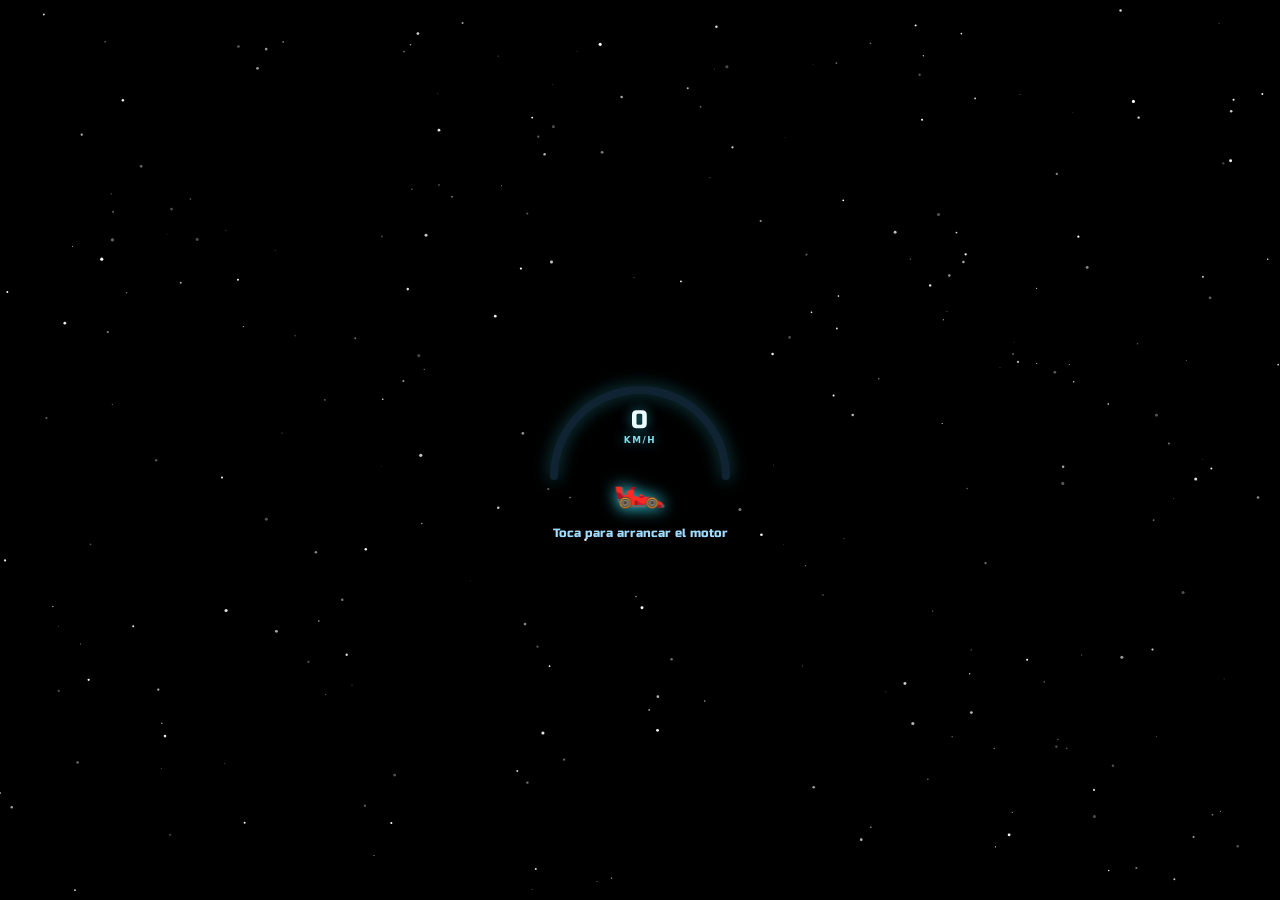
<file: index.html>
<!DOCTYPE html>
<html lang="es">
<head>
<meta charset="UTF-8">
<meta name="viewport" content="width=device-width, initial-scale=1">
<title>Feliz día de los Carritos Hot Wheels</title>
<link href="https://fonts.googleapis.com/css2?family=Russo+One&display=swap" rel="stylesheet">
<link rel="stylesheet" href="estilos.css?v=18">
</head>
<body>
<canvas id="estrellas"></canvas>

<section id="portada">
  <div class="tablero">
    <svg class="medidor" id="medidor" viewBox="0 0 220 140" role="progressbar" aria-label="Carga del motor" aria-valuemin="0" aria-valuemax="100" aria-valuenow="0">
      <path class="medidor-base" d="M24 116 A86 86 0 0 1 196 116"></path>
      <path class="medidor-carga" id="arcoCarga" pathLength="100" d="M24 116 A86 86 0 0 1 196 116"></path>
    </svg>
    <div class="lectura"><span id="velocidad">0</span><small>KM/H</small></div>
    <button id="pistaInicio" aria-label="Tocar para arrancar el motor">
      <span class="carro-inicio" id="carroInicio">🏎️</span>
    </button>
  </div>
  <p id="textoInicio">Toca para arrancar el motor</p>
</section>

<section id="galaxia" hidden>
  <h1 id="titulo"></h1>
  <main class="escena" id="escena">
    <div class="camara">
      <div class="mundo" id="mundo">
        <canvas id="suelo" width="1000" height="1000"></canvas>
      </div>
    </div>
  </main>
  <p class="pista">Toca una foto para abrir su mensaje</p>
</section>

<audio id="musica" src="musica.mp3" loop preload="none"></audio>
<button id="controlMusica" type="button" aria-label="Silenciar música" aria-pressed="true" hidden>♫ Música: activa</button>

<div class="modal" id="modal" hidden>
  <div class="paquete" id="paquete">
    <div class="logo">HOT WHEELS</div>
    <p id="mensaje"></p>
    <small>Toca para cerrar</small>
  </div>
</div>

<script src="script.js?v=9"></script>
</body>
</html>
</file>
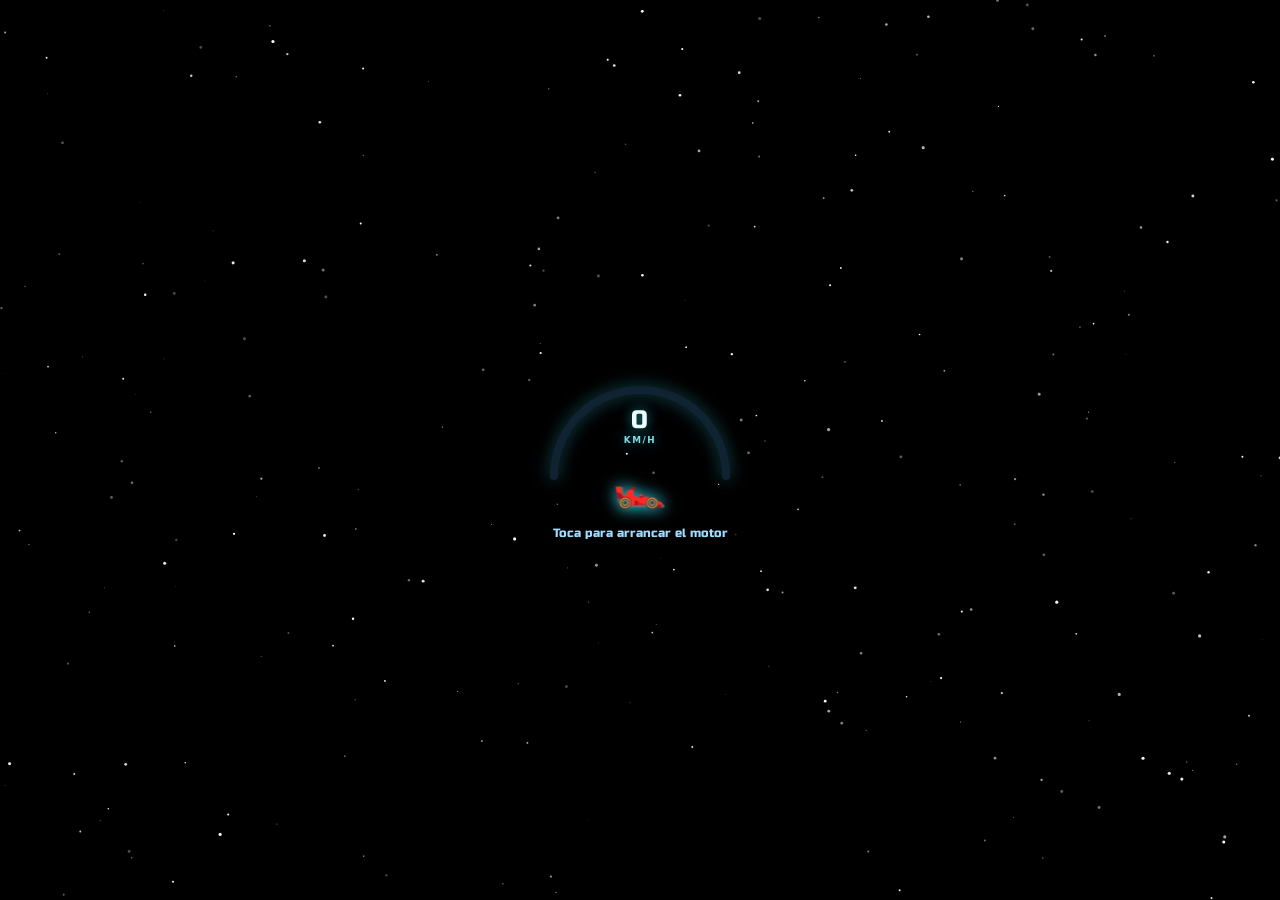
<file: hotwheels/index.html>
<!DOCTYPE html>
<html lang="es">
<head>
<meta charset="UTF-8">
<meta name="viewport" content="width=device-width, initial-scale=1">
<title>Feliz día de los Carritos Hot Wheels</title>
<link href="https://fonts.googleapis.com/css2?family=Russo+One&display=swap" rel="stylesheet">
<link rel="stylesheet" href="estilos.css?v=18">
</head>
<body>
<canvas id="estrellas"></canvas>

<section id="portada">
  <div class="tablero">
    <svg class="medidor" id="medidor" viewBox="0 0 220 140" role="progressbar" aria-label="Carga del motor" aria-valuemin="0" aria-valuemax="100" aria-valuenow="0">
      <path class="medidor-base" d="M24 116 A86 86 0 0 1 196 116"></path>
      <path class="medidor-carga" id="arcoCarga" pathLength="100" d="M24 116 A86 86 0 0 1 196 116"></path>
    </svg>
    <div class="lectura"><span id="velocidad">0</span><small>KM/H</small></div>
    <button id="pistaInicio" aria-label="Tocar para arrancar el motor">
      <span class="carro-inicio" id="carroInicio">🏎️</span>
    </button>
  </div>
  <p id="textoInicio">Toca para arrancar el motor</p>
</section>

<section id="galaxia" hidden>
  <h1 id="titulo"></h1>
  <main class="escena" id="escena">
    <div class="camara">
      <div class="mundo" id="mundo">
        <canvas id="suelo" width="1000" height="1000"></canvas>
      </div>
    </div>
  </main>
  <p class="pista">Toca una foto para abrir su mensaje</p>
</section>

<div class="modal" id="modal" hidden>
  <div class="paquete" id="paquete">
    <div class="logo">HOT WHEELS</div>
    <p id="mensaje"></p>
    <small>Toca para cerrar</small>
  </div>
</div>

<script src="script.js?v=9"></script>
</body>
</html>
</file>
<file: estilos.css>
:root{--fondo:#000;--cian:#35e8ff;--naranja:#ff7a00;--rojo:#e4162b;--azul:#0a4fd6;--amarillo:#ffd400}
*{box-sizing:border-box;margin:0}
html,body{height:100%}
body{background:var(--fondo);color:#fff;font-family:"Russo One",system-ui,sans-serif;overflow:hidden}
#estrellas{position:fixed;inset:0;width:100%;height:100%;z-index:0}

/* ===== PORTADA ===== */
#portada{position:fixed;inset:0;z-index:5;display:flex;flex-direction:column;align-items:center;justify-content:center;gap:.65rem;text-align:center;padding:1.5rem;transition:opacity .6s ease}
#portada.salir{opacity:0;pointer-events:none}
.tablero{position:relative;width:min(76vw,250px);height:154px;display:flex;justify-content:center}
.medidor{position:absolute;inset:0;width:100%;height:140px;overflow:visible;filter:drop-shadow(0 0 8px rgba(53,232,255,.34))}
.medidor path{fill:none;stroke-linecap:round}
.medidor-base{stroke:#102332;stroke-width:8}
.medidor-carga{stroke:var(--cian);stroke-width:8;stroke-dasharray:100;stroke-dashoffset:100;filter:drop-shadow(0 0 7px var(--cian))}
.lectura{position:absolute;top:48px;display:flex;flex-direction:column;align-items:center;gap:0;text-shadow:0 0 12px rgba(53,232,255,.55)}
#velocidad{font-size:1.55rem;line-height:1;color:#ecfdff}
.lectura small{margin-top:.2rem;font:600 .55rem/1 system-ui,sans-serif;letter-spacing:.18em;color:#83dce8}
#pistaInicio{position:absolute;left:50%;top:105px;width:200px;height:46px;transform:translateX(-50%);padding:0;border:0;background:none;cursor:pointer;touch-action:manipulation}
.carro-inicio{position:absolute;left:50%;top:0;transform:translateX(-50%) scaleX(-1);font-size:2.65rem;line-height:1;filter:drop-shadow(0 0 8px var(--cian));will-change:left,transform}
#portada.arrancando .carro-inicio{animation:acelerar .18s ease-in-out infinite alternate}
@keyframes acelerar{from{transform:translate(-50%,0) scaleX(-1) rotate(-3deg)}to{transform:translate(-50%,-4px) scaleX(-1) rotate(3deg)}}
#textoInicio{min-height:1.2em;color:#9fdcff;font-size:.78rem}
#controlMusica{position:fixed;top:1rem;right:1rem;z-index:8;padding:.55rem .8rem;border:1px solid var(--cian);border-radius:6px;background:#06121ddd;color:#e9fdff;font:600 .78rem system-ui,sans-serif;cursor:pointer;box-shadow:0 0 12px #35e8ff55}
#controlMusica[hidden]{display:none}
#controlMusica:hover{background:#0a4fd6}

/* ===== GALAXIA 3D (la cámara se controla desde script.js con --rz, --tilt y --k) ===== */
#galaxia{position:relative;z-index:1;height:100%;display:flex;flex-direction:column;align-items:center;opacity:0;transition:opacity 1.2s ease}
#galaxia.entrar{opacity:1}
h1#titulo{margin-top:3vh;padding:0 1rem;text-align:center;font-weight:400;font-size:clamp(1.3rem,4.5vw,2.2rem);line-height:1.2;color:#e9fdff;text-shadow:0 0 8px var(--cian),0 0 24px var(--cian),0 0 48px var(--azul);position:relative;z-index:2;pointer-events:none}
.escena{position:relative;flex:1;width:100%;perspective:1700px;overflow:hidden;cursor:grab;touch-action:none;user-select:none;-webkit-user-select:none;--rz:0;--orbita:0;--tilt:68;--k:.9}
.escena:active{cursor:grabbing}
.camara{position:absolute;left:50%;top:56%;width:0;height:0;transform-style:preserve-3d;transform:scale(var(--k)) rotateX(calc(var(--tilt) * 1deg))}
.mundo{transform-style:preserve-3d;transform:rotateZ(calc(var(--rz) * 1deg))}
@keyframes brillo{from{opacity:.7}to{opacity:1}}

#suelo{position:absolute;left:-500px;top:-500px;width:1000px;height:1000px;border-radius:50%;animation:brillo 4s ease-in-out infinite alternate}
.planeta-centro{position:absolute;left:0;top:0;width:0;height:0;transform-style:preserve-3d}
.portador-esfera{position:absolute;left:0;top:0;width:0;height:0;z-index:1;transform-origin:0 0;transform:rotateX(calc(var(--tilt) * -1deg))}
.anillo-planeta{position:absolute;left:-110px;top:-110px;width:220px;height:220px;border:12px solid var(--cian);border-radius:50%;box-shadow:0 0 15px var(--cian),0 0 34px rgba(53,232,255,.78);transform:rotateZ(calc(var(--orbita) * 1deg - 18deg));pointer-events:none}
.anillo-planeta.secundario{left:-96px;top:-96px;width:192px;height:192px;border-width:5px;opacity:.9}
.anillo-planeta::before{content:"";position:absolute;inset:8px;border:2px solid rgba(186,250,255,.82);border-radius:50%;box-shadow:0 0 9px rgba(53,232,255,.65)}
.anillo-planeta.atras{z-index:0;clip-path:inset(0 0 50% 0)}
.anillo-planeta.delante{z-index:2;clip-path:inset(50% 0 0 0)}

.punto{position:absolute;left:0;top:0;width:0;height:0;transform-style:preserve-3d}
.contra{transform-style:preserve-3d;transform:rotateZ(calc(var(--rz) * -1deg))}
.de-pie{position:absolute;transform-origin:50% 100%;transform:rotateX(calc(var(--tilt) * -1deg))}
img{-webkit-user-drag:none;user-select:none}

.esfera-negra{position:absolute;z-index:1;width:122px;height:122px;left:-61px;top:-61px;border-radius:50%;background:radial-gradient(circle at 31% 24%,#d3e7ef 0,#627782 5%,#29343b 18%,#111820 43%,#05080c 70%,#000 100%);box-shadow:inset -20px -12px 28px #000e,inset 8px 6px 18px rgba(190,248,255,.35),0 0 24px rgba(53,232,255,.65),0 0 58px rgba(53,232,255,.35)}
.esfera-negra::before,.esfera-negra::after{content:"";position:absolute;pointer-events:none}
.esfera-negra::before{inset:0;border-radius:50%;background:radial-gradient(circle at 31% 24%,#fff9,rgba(202,250,255,.22) 18%,transparent 42%);filter:blur(2px);transform:rotateZ(calc(var(--orbita) * 1deg));transform-origin:center}
.esfera-negra::after{left:12%;bottom:-4px;width:76%;height:13px;border-radius:50%;background:var(--cian);filter:blur(12px);opacity:.65}
.planeta{border-radius:50%;box-shadow:0 0 18px var(--glow,#fff8),inset -6px -6px 14px #0008}
.frase{position:absolute;white-space:nowrap;font-size:20px;color:#8dffe6;text-shadow:0 0 10px #35e8ff,0 0 22px #35e8ff}
.ramo{position:absolute;bottom:0;display:block;height:auto;filter:drop-shadow(0 0 8px #35e8ff)}

.tarjeta{position:absolute;bottom:0;left:-52px;width:104px;height:150px;cursor:pointer;border:0;padding:0;border-radius:9px;overflow:hidden;background:linear-gradient(160deg,var(--c1),var(--c2));box-shadow:0 0 20px rgba(53,232,255,.55);display:flex;flex-direction:column;color:#fff;font-family:inherit}
.tarjeta .marca{background:#0006;font-size:.55rem;padding:.28rem;text-align:center;color:var(--amarillo)}
.tarjeta .foto{flex:1;margin:.3rem;border-radius:6px;background:#0003;display:grid;place-items:center;font-size:2rem;overflow:hidden}
.tarjeta .foto img{width:100%;height:100%;object-fit:cover}
.tarjeta .pie{padding:.28rem;font-size:.55rem;text-align:center;background:#0006}
.pista{position:relative;z-index:2;margin-bottom:2.5vh;padding:0 1rem;text-align:center;font-size:.85rem;color:#9fdcff;opacity:.8;pointer-events:none}

/* ===== MENSAJE ===== */
.modal{position:fixed;inset:0;z-index:10;display:grid;place-items:center;background:#000a;backdrop-filter:blur(6px);cursor:pointer}
.modal[hidden]{display:none}
.paquete{width:min(82vw,340px);aspect-ratio:3/4.4;border-radius:16px;padding:1.4rem;display:flex;flex-direction:column;justify-content:space-between;text-align:center;background:var(--fondo-t,var(--azul));box-shadow:0 0 0 3px var(--cian),0 0 40px var(--cian);animation:abrir .45s cubic-bezier(.2,1.3,.4,1)}
@keyframes abrir{from{transform:scale(.3) rotateY(90deg);opacity:0}}
.paquete .logo{font-size:1.5rem;color:var(--amarillo);background:var(--rojo);border-radius:30px 8px;padding:.35rem .8rem;transform:skew(-8deg);align-self:center}
.paquete p{font-size:clamp(1.4rem,6vw,1.9rem);line-height:1.2;text-shadow:2px 2px 0 #0007}
.paquete small{opacity:.7;font-family:system-ui,sans-serif}
@media (prefers-reduced-motion:reduce){.carro-inicio{animation:none}}
</file>
<file: hotwheels/estilos.css>
:root{--fondo:#000;--cian:#35e8ff;--naranja:#ff7a00;--rojo:#e4162b;--azul:#0a4fd6;--amarillo:#ffd400}
*{box-sizing:border-box;margin:0}
html,body{height:100%}
body{background:var(--fondo);color:#fff;font-family:"Russo One",system-ui,sans-serif;overflow:hidden}
#estrellas{position:fixed;inset:0;width:100%;height:100%;z-index:0}

/* ===== PORTADA ===== */
#portada{position:fixed;inset:0;z-index:5;display:flex;flex-direction:column;align-items:center;justify-content:center;gap:.65rem;text-align:center;padding:1.5rem;transition:opacity .6s ease}
#portada.salir{opacity:0;pointer-events:none}
.tablero{position:relative;width:min(76vw,250px);height:154px;display:flex;justify-content:center}
.medidor{position:absolute;inset:0;width:100%;height:140px;overflow:visible;filter:drop-shadow(0 0 8px rgba(53,232,255,.34))}
.medidor path{fill:none;stroke-linecap:round}
.medidor-base{stroke:#102332;stroke-width:8}
.medidor-carga{stroke:var(--cian);stroke-width:8;stroke-dasharray:100;stroke-dashoffset:100;filter:drop-shadow(0 0 7px var(--cian))}
.lectura{position:absolute;top:48px;display:flex;flex-direction:column;align-items:center;gap:0;text-shadow:0 0 12px rgba(53,232,255,.55)}
#velocidad{font-size:1.55rem;line-height:1;color:#ecfdff}
.lectura small{margin-top:.2rem;font:600 .55rem/1 system-ui,sans-serif;letter-spacing:.18em;color:#83dce8}
#pistaInicio{position:absolute;left:50%;top:105px;width:200px;height:46px;transform:translateX(-50%);padding:0;border:0;background:none;cursor:pointer;touch-action:manipulation}
.carro-inicio{position:absolute;left:50%;top:0;transform:translateX(-50%) scaleX(-1);font-size:2.65rem;line-height:1;filter:drop-shadow(0 0 8px var(--cian));will-change:left,transform}
#portada.arrancando .carro-inicio{animation:acelerar .18s ease-in-out infinite alternate}
@keyframes acelerar{from{transform:translate(-50%,0) scaleX(-1) rotate(-3deg)}to{transform:translate(-50%,-4px) scaleX(-1) rotate(3deg)}}
#textoInicio{min-height:1.2em;color:#9fdcff;font-size:.78rem}

/* ===== GALAXIA 3D (la cámara se controla desde script.js con --rz, --tilt y --k) ===== */
#galaxia{position:relative;z-index:1;height:100%;display:flex;flex-direction:column;align-items:center;opacity:0;transition:opacity 1.2s ease}
#galaxia.entrar{opacity:1}
h1#titulo{margin-top:3vh;padding:0 1rem;text-align:center;font-weight:400;font-size:clamp(1.3rem,4.5vw,2.2rem);line-height:1.2;color:#e9fdff;text-shadow:0 0 8px var(--cian),0 0 24px var(--cian),0 0 48px var(--azul);position:relative;z-index:2;pointer-events:none}
.escena{position:relative;flex:1;width:100%;perspective:1700px;overflow:hidden;cursor:grab;touch-action:none;user-select:none;-webkit-user-select:none;--rz:0;--orbita:0;--tilt:68;--k:.9}
.escena:active{cursor:grabbing}
.camara{position:absolute;left:50%;top:56%;width:0;height:0;transform-style:preserve-3d;transform:scale(var(--k)) rotateX(calc(var(--tilt) * 1deg))}
.mundo{transform-style:preserve-3d;transform:rotateZ(calc(var(--rz) * 1deg))}
@keyframes brillo{from{opacity:.7}to{opacity:1}}

#suelo{position:absolute;left:-500px;top:-500px;width:1000px;height:1000px;border-radius:50%;animation:brillo 4s ease-in-out infinite alternate}
.planeta-centro{position:absolute;left:0;top:0;width:0;height:0;transform-style:preserve-3d}
.portador-esfera{position:absolute;left:0;top:0;width:0;height:0;z-index:1;transform-origin:0 0;transform:rotateX(calc(var(--tilt) * -1deg))}
.anillo-planeta{position:absolute;left:-110px;top:-110px;width:220px;height:220px;border:12px solid var(--cian);border-radius:50%;box-shadow:0 0 15px var(--cian),0 0 34px rgba(53,232,255,.78);transform:rotateZ(calc(var(--orbita) * 1deg - 18deg));pointer-events:none}
.anillo-planeta.secundario{left:-96px;top:-96px;width:192px;height:192px;border-width:5px;opacity:.9}
.anillo-planeta::before{content:"";position:absolute;inset:8px;border:2px solid rgba(186,250,255,.82);border-radius:50%;box-shadow:0 0 9px rgba(53,232,255,.65)}
.anillo-planeta.atras{z-index:0;clip-path:inset(0 0 50% 0)}
.anillo-planeta.delante{z-index:2;clip-path:inset(50% 0 0 0)}

.punto{position:absolute;left:0;top:0;width:0;height:0;transform-style:preserve-3d}
.contra{transform-style:preserve-3d;transform:rotateZ(calc(var(--rz) * -1deg))}
.de-pie{position:absolute;transform-origin:50% 100%;transform:rotateX(calc(var(--tilt) * -1deg))}
img{-webkit-user-drag:none;user-select:none}

.esfera-negra{position:absolute;z-index:1;width:122px;height:122px;left:-61px;top:-61px;border-radius:50%;background:radial-gradient(circle at 31% 24%,#d3e7ef 0,#627782 5%,#29343b 18%,#111820 43%,#05080c 70%,#000 100%);box-shadow:inset -20px -12px 28px #000e,inset 8px 6px 18px rgba(190,248,255,.35),0 0 24px rgba(53,232,255,.65),0 0 58px rgba(53,232,255,.35)}
.esfera-negra::before,.esfera-negra::after{content:"";position:absolute;pointer-events:none}
.esfera-negra::before{inset:0;border-radius:50%;background:radial-gradient(circle at 31% 24%,#fff9,rgba(202,250,255,.22) 18%,transparent 42%);filter:blur(2px);transform:rotateZ(calc(var(--orbita) * 1deg));transform-origin:center}
.esfera-negra::after{left:12%;bottom:-4px;width:76%;height:13px;border-radius:50%;background:var(--cian);filter:blur(12px);opacity:.65}
.planeta{border-radius:50%;box-shadow:0 0 18px var(--glow,#fff8),inset -6px -6px 14px #0008}
.frase{position:absolute;white-space:nowrap;font-size:20px;color:#8dffe6;text-shadow:0 0 10px #35e8ff,0 0 22px #35e8ff}
.ramo{position:absolute;bottom:0;display:block;height:auto;filter:drop-shadow(0 0 8px #35e8ff)}

.tarjeta{position:absolute;bottom:0;left:-52px;width:104px;height:150px;cursor:pointer;border:0;padding:0;border-radius:9px;overflow:hidden;background:linear-gradient(160deg,var(--c1),var(--c2));box-shadow:0 0 20px rgba(53,232,255,.55);display:flex;flex-direction:column;color:#fff;font-family:inherit}
.tarjeta .marca{background:#0006;font-size:.55rem;padding:.28rem;text-align:center;color:var(--amarillo)}
.tarjeta .foto{flex:1;margin:.3rem;border-radius:6px;background:#0003;display:grid;place-items:center;font-size:2rem;overflow:hidden}
.tarjeta .foto img{width:100%;height:100%;object-fit:cover}
.tarjeta .pie{padding:.28rem;font-size:.55rem;text-align:center;background:#0006}
.pista{position:relative;z-index:2;margin-bottom:2.5vh;padding:0 1rem;text-align:center;font-size:.85rem;color:#9fdcff;opacity:.8;pointer-events:none}

/* ===== MENSAJE ===== */
.modal{position:fixed;inset:0;z-index:10;display:grid;place-items:center;background:#000a;backdrop-filter:blur(6px);cursor:pointer}
.modal[hidden]{display:none}
.paquete{width:min(82vw,340px);aspect-ratio:3/4.4;border-radius:16px;padding:1.4rem;display:flex;flex-direction:column;justify-content:space-between;text-align:center;background:var(--fondo-t,var(--azul));box-shadow:0 0 0 3px var(--cian),0 0 40px var(--cian);animation:abrir .45s cubic-bezier(.2,1.3,.4,1)}
@keyframes abrir{from{transform:scale(.3) rotateY(90deg);opacity:0}}
.paquete .logo{font-size:1.5rem;color:var(--amarillo);background:var(--rojo);border-radius:30px 8px;padding:.35rem .8rem;transform:skew(-8deg);align-self:center}
.paquete p{font-size:clamp(1.4rem,6vw,1.9rem);line-height:1.2;text-shadow:2px 2px 0 #0007}
.paquete small{opacity:.7;font-family:system-ui,sans-serif}
@media (prefers-reduced-motion:reduce){.carro-inicio{animation:none}}
</file>
